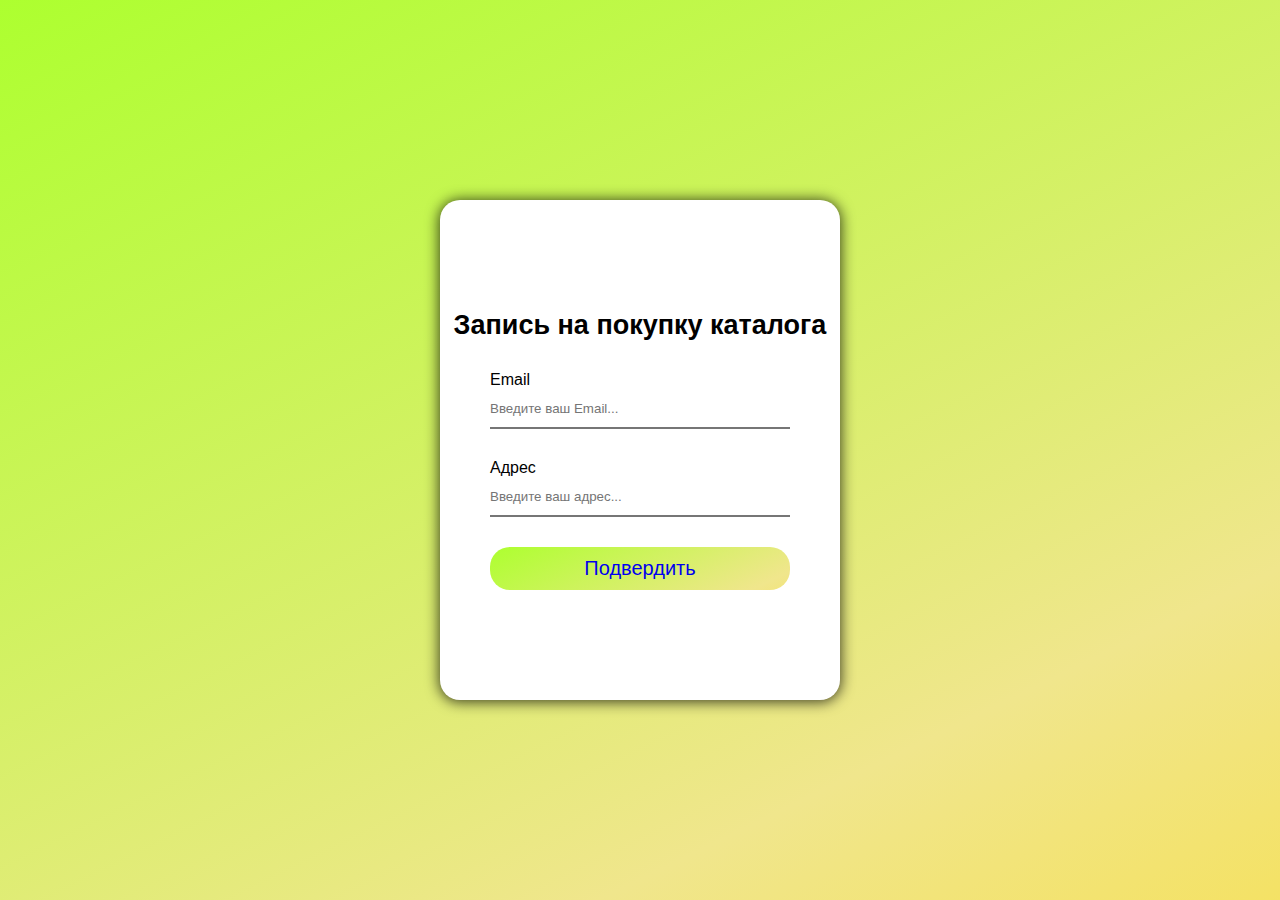
<file: Курсач/catalog/catalog.html>
<!DOCTYPE html>
<html lang="en">
<head>
    <meta charset="UTF-8">
    <meta http-equiv="X-UA-Compatible" content="IE=edge">
    <meta name="viewport" content="width=device-width, initial-scale=1.0">
    <link rel="stylesheet" href="style.css">
    <title>Запись на покупку каталога</title>
</head>
<body>

    <div class="gradient"></div>
    <div class="sign-up-wrapper">
        <div class="sign-up">
            <h2 class="sign-up-title">Запись на покупку каталога</h2>
            <div class="input-box">
                <span>Email</span>
                <input class="input" placeholder="Введите ваш Email...">
            </div>
            <div class="input-box">
                <span>Адрес</span>
                <input class="input" placeholder="Введите ваш адрес...">
            </div>
            <button class="submit-btn" onclick="alert('С вами свяжутся в ближайшее время')"> <a class="link-to-auth" href="D:\Курсач\html\index.html">Подвердить</a></button>
        </div>
    </div>
</body>
</html>
</file>
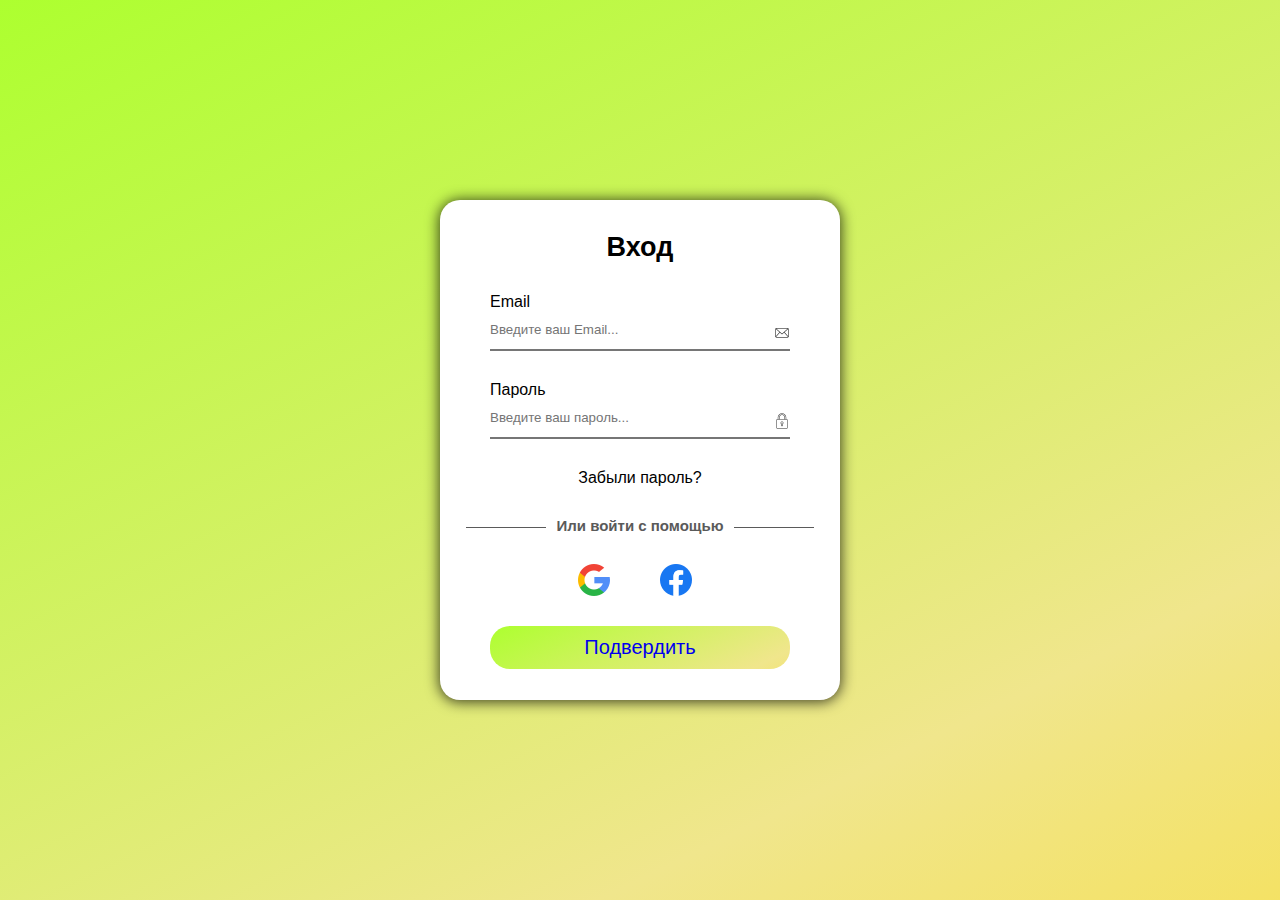
<file: Курсач/sign-up-form-main/auth.html>
<!DOCTYPE html>
<html lang="en">
<head>
    <meta charset="UTF-8">
    <meta http-equiv="X-UA-Compatible" content="IE=edge">
    <meta name="viewport" content="width=device-width, initial-scale=1.0">
    <link rel="stylesheet" href="style.css">
    <title>Авторизация</title>
</head>
<body>

    <div class="gradient"></div>
    <div class="sign-up-wrapper">
        <div class="sign-up">
            <h2 class="sign-up-title">Вход</h2>
            <div class="input-box">
                <span>Email</span>
                <img class="imgs" width="16px" height="16px" src="./email.png" alt="email">
                <input type="email" class="input" placeholder="Введите ваш Email...">
            </div>
            <div class="input-box">
                <span>Пароль</span>
                <img class="imgs" width="16px" height="16px" src="./lock.png" alt="password">
                <input type="password" class="input" placeholder="Введите ваш пароль...">
            </div>
            <a class="forgot" href="forgot.html" >Забыли пароль?</a>
            <h3 class="sign-up-with">Или войти с помощью</h3>
            <div class="companies">
                <div class="google">
                    <img class="icon" width="32px" height="32px" src="./search.png" alt="google">
                </div>
                <div class="facebook">
                    <img class="icon" width="32px" height="32px" src="./facebook.png" alt="facebook">
                </div>
            </div>
            <button class="submit-btn" onclick="alert('Вы успешно авторизовались')"> <a class="link-to-auth" href="D:\Курсач\html\index.html">Подвердить</a></button>
        </div>
    </div>
</body>
</html>
</file>
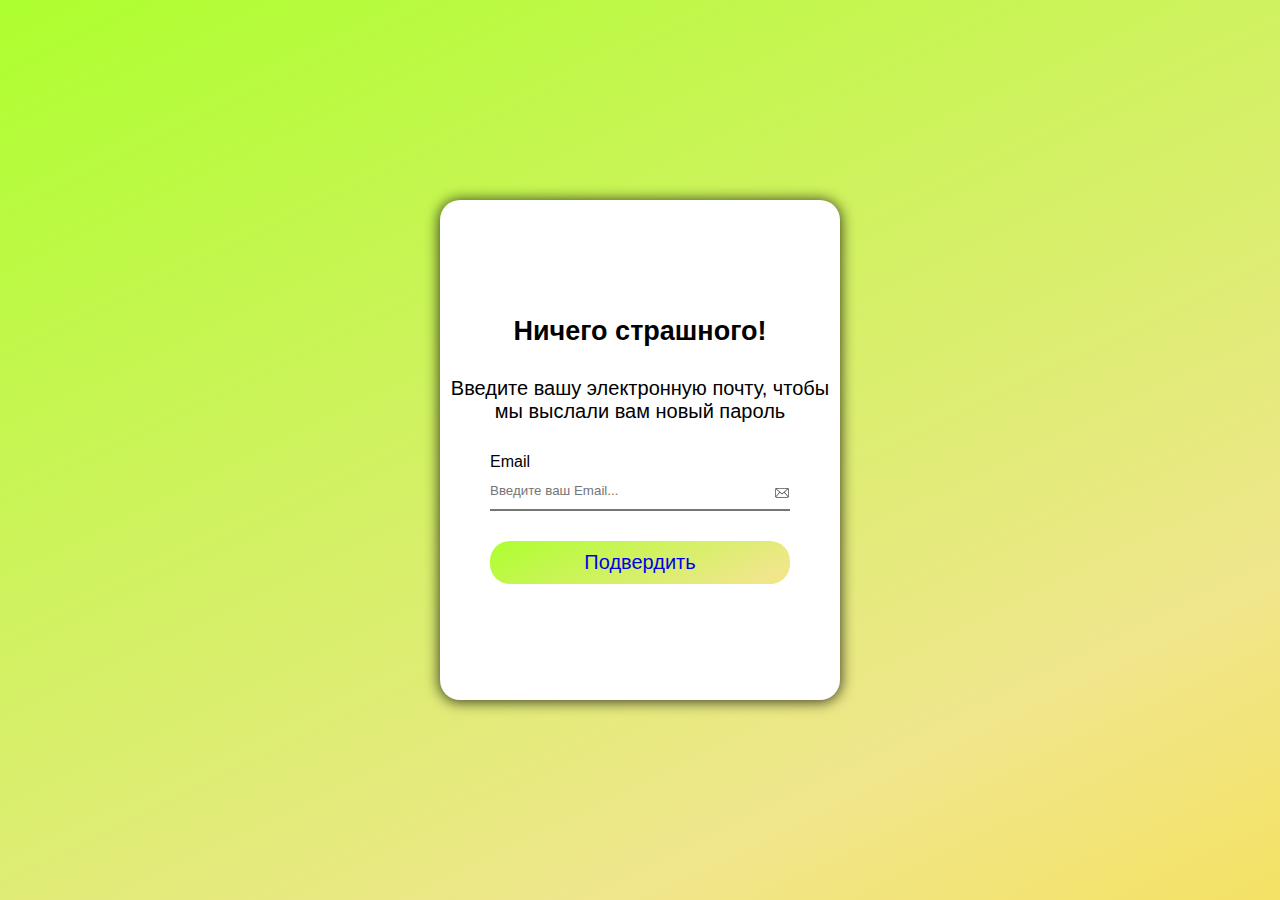
<file: Курсач/sign-up-form-main/forgot.html>
<!DOCTYPE html>
<html lang="en">
<head>
    <meta charset="UTF-8">
    <meta http-equiv="X-UA-Compatible" content="IE=edge">
    <meta name="viewport" content="width=device-width, initial-scale=1.0">
    <link rel="stylesheet" href="style.css">
    <title>Авторизация</title>
</head>
<body>

    <div class="gradient"></div>
    <div class="sign-up-wrapper">
        <div class="sign-up">
            <h2 class="sign-up-title">Ничего страшного!</h2>
            <p class="sign-up-faild">Введите вашу электронную почту, чтобы мы выслали вам новый пароль</p>
            <div class="input-box">
                <span>Email</span>
                <img class="imgs" width="16px" height="16px" src="./email.png" alt="email">
                <input type="email" class="input" placeholder="Введите ваш Email...">
            </div>
            <button class="submit-btn">  <a class="link-to-auth" href="auth.html" >Подвердить</a></button>
        </div>
    </div>
</body>
</html>
</file>
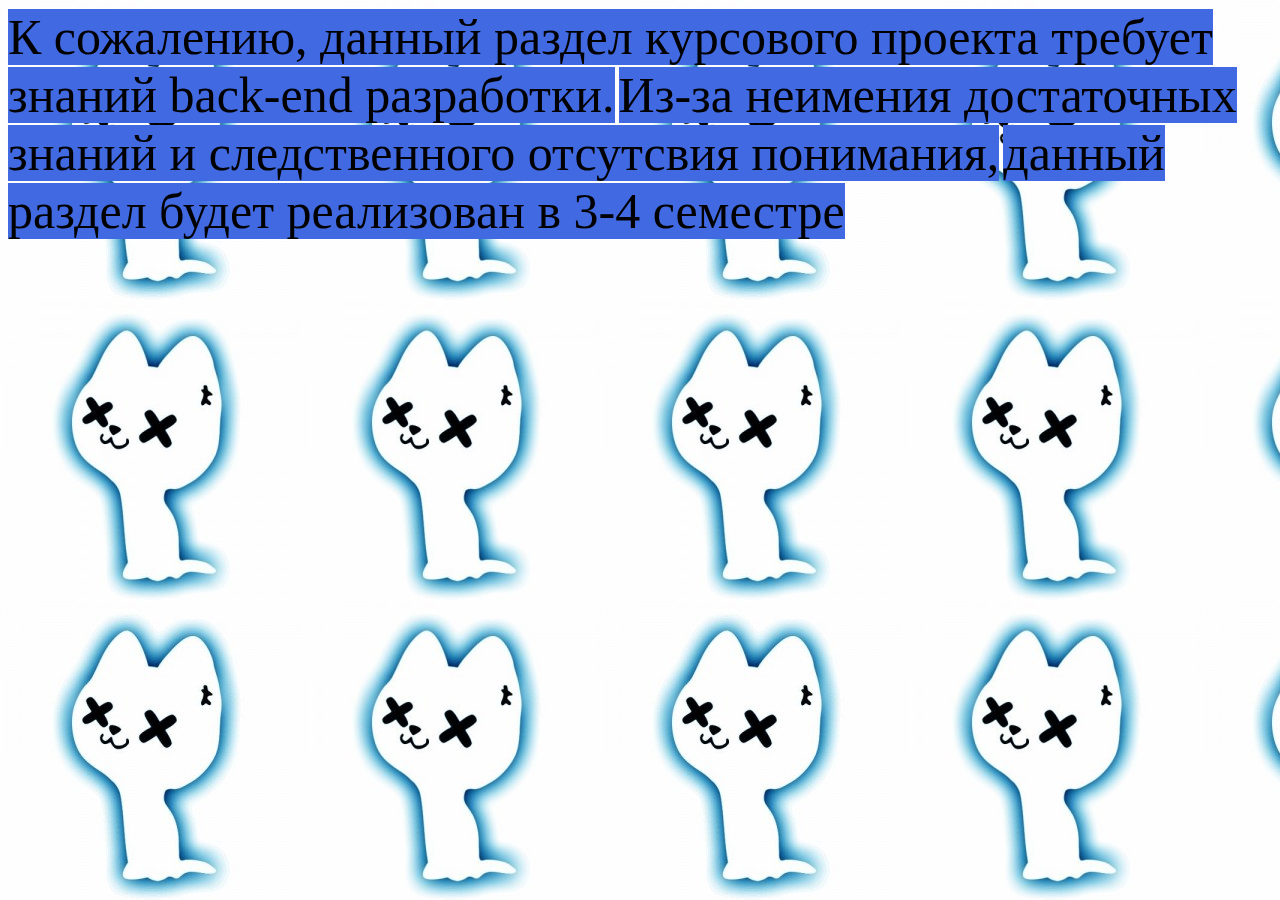
<file: Курсач/xml/1.html>
<HTML>
    <HEAD>
      <TITLE>where?</TITLE>
    </HEAD>
    <BODY style="background-image: url(1.jpg);">
      <XML ID="dsoBook">
        <?xml version="1.0"?>
        <mmm >
          <start style="font-size: 50px; background-color: royalblue;">К сожалению, данный раздел курсового проекта требует знаний back-end разработки.</start>
          <sered style="font-size: 50px; background-color:royalblue;">Из-за неимения достаточных знаний и следственного отсутсвия понимания,</sered>
          <end style="font-size: 50px; background-color: royalblue;">данный раздел будет реализован в 3-4 семестре </end>
        </mmm>
      </XML>
      <!-- другие элементы HTML … -->
    </BODY>
    </HTML>
</file>
<file: Курсач/catalog/style.css>
*{
    margin: 0;
    padding: 0;
    box-sizing: border-box;
}

body{
	background: linear-gradient(334deg, #FFD700, #F0E68C, GreenYellow);
	background-size: 180% 180%;
	animation: gradient-animation 6s ease infinite;
    font-family: 'Segoe UI', Tahoma, Geneva, Verdana, sans-serif;
}

.sign-up{
    margin-top: 200px;
    background-color: #fff;
    width: 400px;
    height: 500px;
    row-gap: 30px;
    display: flex;
    align-items: center;
    justify-content: center;
    flex-direction: column;
    border-radius: 20px;
    box-shadow: 0px 1px 14px 1px rgba(0,0,0,0.74);
}

.sign-up-wrapper{
    display: flex;
    align-items: center;
    justify-content: center;
}

.input-box{
    position: relative;
    display: flex;
    align-items: left;
    justify-content: center;
    flex-direction: column;
}

.imgs{
    position: absolute;
    right: 0;
    bottom: 10px;
}

.forgot{
    text-decoration: none;
    color: #000;
}

.sign-up-with{
    font-size: 15px;
    position: relative;
    color: rgb(90, 90, 90);
}

.sign-up-with::before{
    position: absolute;
    content: "";
    left: -90px;
    top: 10px;
    width: 80px;
    height: 1px;
    background-color: rgb(90, 90, 90);
}

.sign-up-with::after{
    position: absolute;
    content: "";
    right: -90px;
    top: 10px;
    width: 80px;
    height: 1px;
    background-color: rgb(90, 90, 90);
}

.google, .facebook{
    width: 42px;
    display: flex;
    align-items: center;
    gap: 10px;
    font-size: 15px;
    border-radius: 50%;
    cursor: pointer;
}

.companies{
    gap: 40px;
    display: flex;
    align-items: center;
    justify-content: center;
    flex-direction: row;
}

.forgot:hover{
    color: rgb(90, 90, 90);
}

.input{
    border-top: none;
    border-left: none;
    border-right: none;
    width: 300px;
    height: 40px;
}

.submit-btn{
    width: 300px;
    padding: 10px 20px;
    border: none;
    border-radius: 20px;
    cursor: pointer;
    font-size: 20px;
    color: #fff;
    background: linear-gradient(334deg,  #FFD700, #F0E68C, GreenYellow);
	background-size: 180% 180%;
	animation: gradient-animation 6s ease infinite;
    transition: 0.3s all ease-in-out;
}

.submit-btn:hover{
    transform: scale(1.05);
    transition: 0.3s all ease-in-out;
}

.sign-up-title{
    font-size: 27px;
}
.sign-up-faild{
    font-size: 20px;
    text-align: center;
}
.link-to-auth{
    text-decoration: none;
}
.link-to-auth:hover{
   color:#fff;
}
.link-to-auth:visited{
    color:#fff;
}


@keyframes gradient-animation {
	0% {
		background-position: 0% 50%;
	}
	50% {
		background-position: 100% 50%;
	}
	100% {
		background-position: 0% 50%;
	}
}
</file>
<file: Курсач/sign-up-form-main/style.css>
*{
    margin: 0;
    padding: 0;
    box-sizing: border-box;
}

body{
	background: linear-gradient(334deg, #FFD700, #F0E68C, GreenYellow);
	background-size: 180% 180%;
	animation: gradient-animation 6s ease infinite;
    font-family: 'Segoe UI', Tahoma, Geneva, Verdana, sans-serif;
}

.sign-up{
    margin-top: 200px;
    background-color: #fff;
    width: 400px;
    height: 500px;
    row-gap: 30px;
    display: flex;
    align-items: center;
    justify-content: center;
    flex-direction: column;
    border-radius: 20px;
    box-shadow: 0px 1px 14px 1px rgba(0,0,0,0.74);
}

.sign-up-wrapper{
    display: flex;
    align-items: center;
    justify-content: center;
}

.input-box{
    position: relative;
    display: flex;
    align-items: left;
    justify-content: center;
    flex-direction: column;
}

.imgs{
    position: absolute;
    right: 0;
    bottom: 10px;
}

.forgot{
    text-decoration: none;
    color: #000;
}

.sign-up-with{
    font-size: 15px;
    position: relative;
    color: rgb(90, 90, 90);
}

.sign-up-with::before{
    position: absolute;
    content: "";
    left: -90px;
    top: 10px;
    width: 80px;
    height: 1px;
    background-color: rgb(90, 90, 90);
}

.sign-up-with::after{
    position: absolute;
    content: "";
    right: -90px;
    top: 10px;
    width: 80px;
    height: 1px;
    background-color: rgb(90, 90, 90);
}

.google, .facebook{
    width: 42px;
    display: flex;
    align-items: center;
    gap: 10px;
    font-size: 15px;
    border-radius: 50%;
    cursor: pointer;
}

.companies{
    gap: 40px;
    display: flex;
    align-items: center;
    justify-content: center;
    flex-direction: row;
}

.forgot:hover{
    color: rgb(90, 90, 90);
}

.input{
    border-top: none;
    border-left: none;
    border-right: none;
    width: 300px;
    height: 40px;
}

.submit-btn{
    width: 300px;
    padding: 10px 20px;
    border: none;
    border-radius: 20px;
    cursor: pointer;
    font-size: 20px;
    color: #fff;
    background: linear-gradient(334deg,  #FFD700, #F0E68C, GreenYellow);
	background-size: 180% 180%;
	animation: gradient-animation 6s ease infinite;
    transition: 0.3s all ease-in-out;
}

.submit-btn:hover{
    transform: scale(1.05);
    transition: 0.3s all ease-in-out;
}

.sign-up-title{
    font-size: 27px;
}
.sign-up-faild{
    font-size: 20px;
    text-align: center;
}
.link-to-auth{
    text-decoration: none;
}
.link-to-auth:hover{
   color:#fff;
}
.link-to-auth:visited{
    color:#fff;
}


@keyframes gradient-animation {
	0% {
		background-position: 0% 50%;
	}
	50% {
		background-position: 100% 50%;
	}
	100% {
		background-position: 0% 50%;
	}
}
</file>
